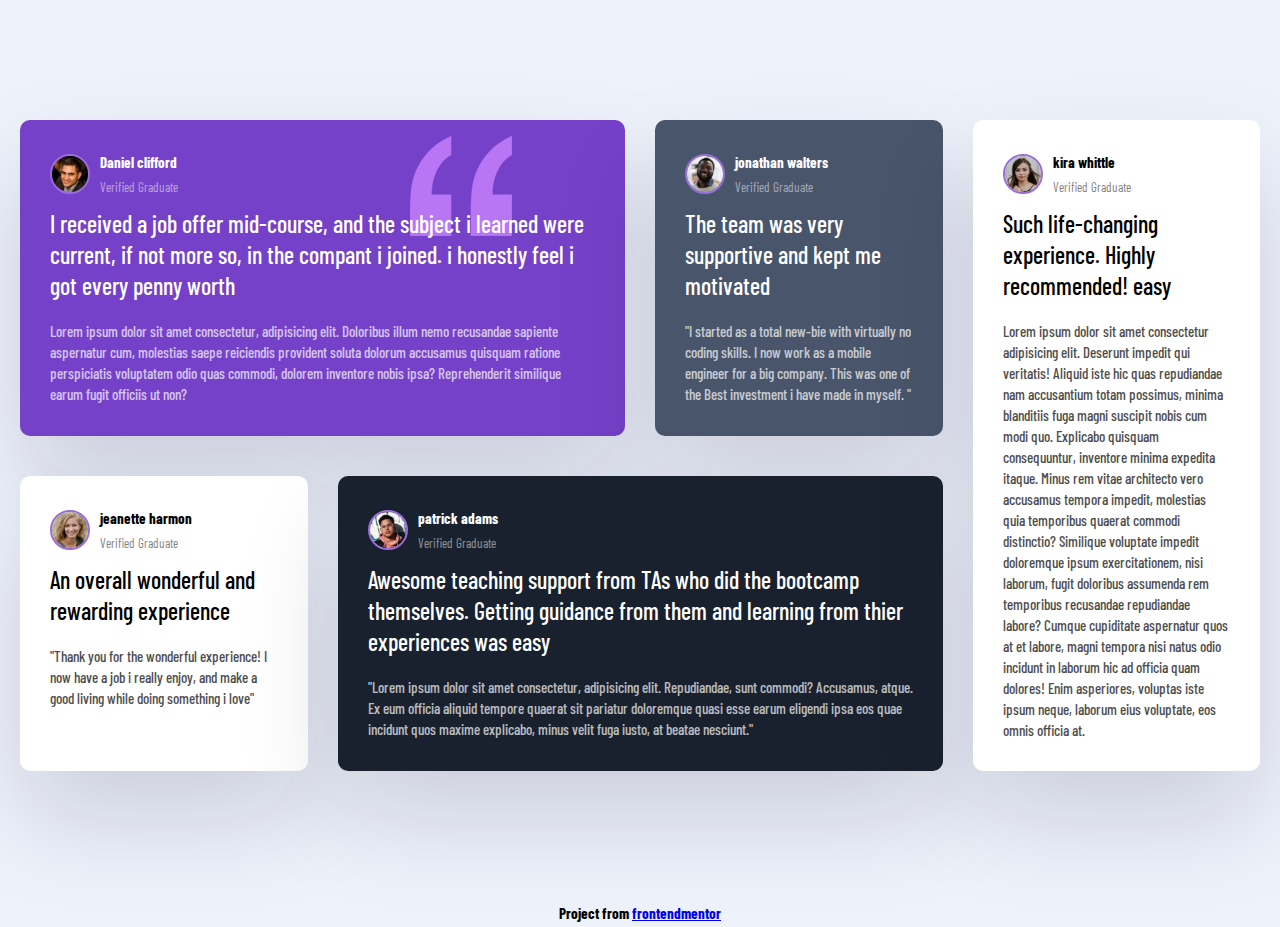
<file: project/index.html>
<!DOCTYPE html>
<html lang="en">
  <head>
    <meta charset="UTF-8" />
    <meta http-equiv="X-UA-Compatible" content="IE=edge" />
    <meta name="viewport" content="width=device-width, initial-scale=1.0" />
    <title>Testimonials</title>
    <link rel="preconnect" href="https://fonts.googleapis.com" />
    <link rel="preconnect" href="https://fonts.gstatic.com" crossorigin />
    <link rel="stylesheet" href="style.css" />
  </head>
  <body>
    <div class="testimonials">
      <div class="card card-purple">
        <header class="card-header">
          <img
            src="/project/images/image-daniel.jpg"
            class="card-image"
            alt="image-daniel"
          />
          <div>
            <h3>Daniel clifford</h3>
            <p>Verified Graduate</p>
          </div>
        </header>
        <p class="card-lead">
          I received a job offer mid-course, and the subject i learned were
          current, if not more so, in the compant i joined. i honestly feel i
          got every penny worth
        </p>
        <p class="card-quote">
          Lorem ipsum dolor sit amet consectetur, adipisicing elit. Doloribus
          illum nemo recusandae sapiente aspernatur cum, molestias saepe
          reiciendis provident soluta dolorum accusamus quisquam ratione
          perspiciatis voluptatem odio quas commodi, dolorem inventore nobis
          ipsa? Reprehenderit similique earum fugit officiis ut non?
        </p>
      </div>
      <!-- jonathan card -->

      <div class="card card-greyblue">
        <header class="card-header">
          <img
            src="/project/images/image-jonathan.jpg"
            class="card-image"
            alt="image-jonathan"
          />
          <div>
            <h3>jonathan walters</h3>
            <p>Verified Graduate</p>
          </div>
        </header>
        <p class="card-lead">
          The team was very supportive and kept me motivated
        </p>
        <p class="card-quote">
          "I started as a total new-bie with virtually no coding skills. I now
          work as a mobile engineer for a big company. This was one of the Best
          investment i have made in myself. "
        </p>
      </div>

      <!-- jeanette harmon -->
      <div class="card card-white">
        <header class="card-header">
          <img
            src="/project/images/image-jeanette.jpg"
            class="card-image"
            alt="image-jeanette"
          />
          <div>
            <h3>jeanette harmon</h3>
            <p>Verified Graduate</p>
          </div>
        </header>
        <p class="card--lead">An overall wonderful and rewarding experience</p>
        <p class="card--quote">
          "Thank you for the wonderful experience! I now have a job i really
          enjoy, and make a good living while doing something i love"
        </p>
      </div>

      <!-- patrick adams -->
      <div class="card card-blackblue">
        <header class="card-header">
          <img
            src="/project/images/image-patrick.jpg"
            class="card-image"
            alt="image-patrick"
          />
          <div>
            <h3>patrick adams</h3>
            <p>Verified Graduate</p>
          </div>
        </header>
        <p class="card-lead">
          Awesome teaching support from TAs who did the bootcamp themselves.
          Getting guidance from them and learning from thier experiences was
          easy
        </p>
        <p class="card-quote">
          "Lorem ipsum dolor sit amet consectetur, adipisicing elit.
          Repudiandae, sunt commodi? Accusamus, atque. Ex eum officia aliquid
          tempore quaerat sit pariatur doloremque quasi esse earum eligendi ipsa
          eos quae incidunt quos maxime explicabo, minus velit fuga iusto, at
          beatae nesciunt."
        </p>
      </div>

      <!-- kira whittle -->
      <div class="card card-white">
        <header class="card-header">
          <img
            src="/project/images/image-kira.jpg"
            class="card-image"
            alt="image-kira"
          />
          <div>
            <h3>kira whittle</h3>
            <p>Verified Graduate</p>
          </div>
        </header>
        <p class="card--lead">
          Such life-changing experience. Highly recommended! easy
        </p>
        <p class="card--quote">
          Lorem ipsum dolor sit amet consectetur adipisicing elit. Deserunt
          impedit qui veritatis! Aliquid iste hic quas repudiandae nam
          accusantium totam possimus, minima blanditiis fuga magni suscipit
          nobis cum modi quo. Explicabo quisquam consequuntur, inventore minima
          expedita itaque. Minus rem vitae architecto vero accusamus tempora
          impedit, molestias quia temporibus quaerat commodi distinctio?
          Similique voluptate impedit doloremque ipsum exercitationem, nisi
          laborum, fugit doloribus assumenda rem temporibus recusandae
          repudiandae labore? Cumque cupiditate aspernatur quos at et labore,
          magni tempora nisi natus odio incidunt in laborum hic ad officia quam
          dolores! Enim asperiores, voluptas iste ipsum neque, laborum eius
          voluptate, eos omnis officia at.
        </p>
      </div>
    </div>

    <footer>
      <h3>
        Project from
        <a
          href="https://www.frontendmentor.io/challenges/testimonials-grid-section-Nnw6J7Un7"
        >frontendmentor</a>
      </h3>
    </footer>
  </body>
</html>
</file>
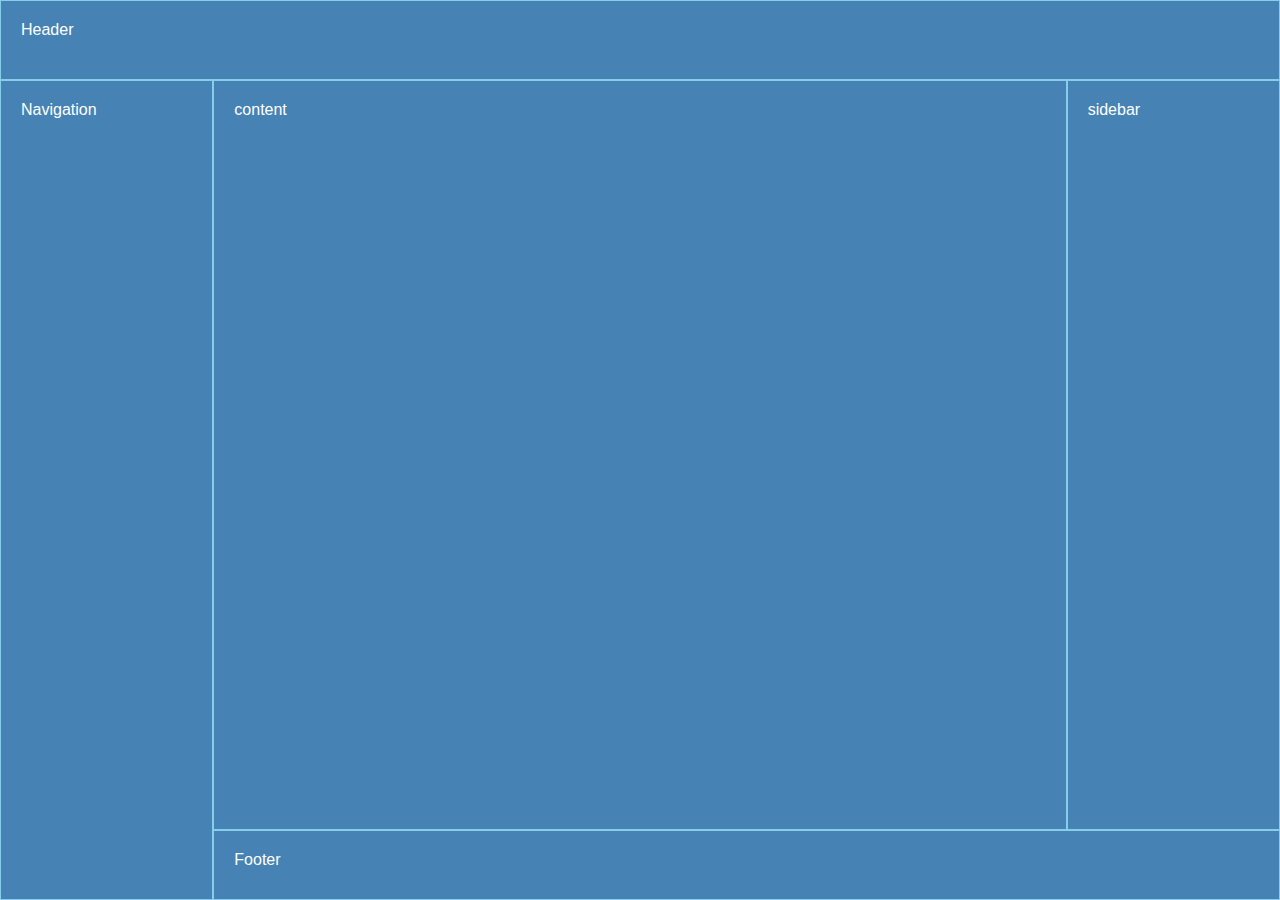
<file: Sanbox/index.html>
<!DOCTYPE html>
<html lang="en">
  <head>
    <meta charset="UTF-8" />
    <meta http-equiv="X-UA-Compatible" content="IE=edge" />
    <meta name="viewport" content="width=device-width, initial-scale=1.0" />
    <link rel="stylesheet" href="style.css" />
    <title>css grid</title>
  </head>
  <body>
    
<div class="container">
    <header class="head">Header</header>
    <main class="content">content</main>
    <nav class="navigation">Navigation</nav>
    <aside class="tag">sidebar</aside>
    <footer class="foot">Footer</footer>
</div>

  </body>
</html>
</file>
<file: project/style.css>
@import url('https://fonts.googleapis.com/css2?family=Barlow+Condensed&display=swap');

 * {
    box-sizing: border-box;
    margin: 0;
    padding: 0;
}

body {
    background-color: #edf2fb;
    font-family: 'Barlow Condensed', sans-serif;
    line-height: 1.7;
    font-size: 13px;
    
}

.testimonials {
    max-width: 1440;
    margin: 100px auto;
    padding: 20px;
    display: grid;
    grid-template-columns: repeat(4, 1fr);
    gap: 30px;
}

.card {
    background-color: #fff;
    border-radius: 10px;
    padding: 30px;
    margin-bottom: 10px;
    box-shadow: rgb(17, 12, 46, 0.15) 0px 48px 100px 0px 
}

.card-header {
    display: flex;
    align-items: center;
    margin-bottom: 10px;
}

.card-header h3 {
    font-size: 15px;
}

.card-header p {
   opacity: 50%;
}

.card-image {
    width: 40px;
    height: 40px;
    border-radius: 50%;
    border: 2px solid #996ed9;
    margin-right: 10px;
}

.card-lead {
    font-size: 1.5rem;
    font-weight: 500;
    line-height: 1.3;
    margin-bottom: 20px;
}

.card--lead {
    font-size: 1.5rem;
    font-weight: 500;
    line-height: 1.3;
    margin-bottom: 20px;
}

.card-quote {
    font-size: 15px;
    font-weight: 500;
    line-height: 1.4;
    opacity: 70%;
}

.card--quote {
    font-size: 15px;
    font-weight: 500;
    line-height: 1.4;
    opacity: 70%;
}

.card-purple {
    background-color: hsl(263, 55%, 52%);
    color: white;
    background-image:url('./images/bg-pattern-quotation\ 2.png') ;
    background-repeat: no-repeat;
    background-position: top 10px right 100px;
}

.card-greyblue {
    background-color: hsl(217, 19%, 35%);
    color: white;
}

.card-blackblue {
    background-color: hsl(219, 29%, 14%);
    color: white;
}

.card:nth-of-type(1) {
    grid-column: 1/3;
}

.card:nth-of-type(4) {
    grid-column: 2 / 4;
    grid-row: 2;
}

.card:nth-of-type(5) {
    grid-column: 4;
    grid-row: 1 / 3;
}

footer {
    text-align: center;
}

@media (max-width:768px) {
    .testimonials {
        grid-template-columns: 1fr;
        width: 100px;
    }

    .card:nth-of-type(1) {
        grid-column: 1;
    }
    
    .card:nth-of-type(4) {
        grid-column: 1;
        grid-row: 4;
    }
    
    .card:nth-of-type(5) {
        grid-column: 1;
        grid-row: 1;
    }
}
</file>
<file: Sanbox/style.css>
* {
    box-sizing: border-box;
    padding: 0;
    margin: 0;
}

.container {
    font-family: sans-serif;
    font-size: 16px;
    height: 100vh;

    display: grid;
    grid-template-areas: 
    'head head head'
    'navigation content tag'
    'navigation foot foot';
    grid-template-columns: 1fr 4fr 1fr;
    grid-template-rows: 80px 1fr 70px;
}

.head,
.content,
.navigation,
.tag,
.foot {
    background-color: steelblue;
    color: white;
    padding: 20px;
    border: skyblue 1px solid;
}

.head {
    grid-area: head;
}

.navigation {
    grid-area: navigation;
}

.content {
    grid-area: content;
}

.tag {
    grid-area: tag;
}

.foot {
    grid-area: foot;
}
</file>
